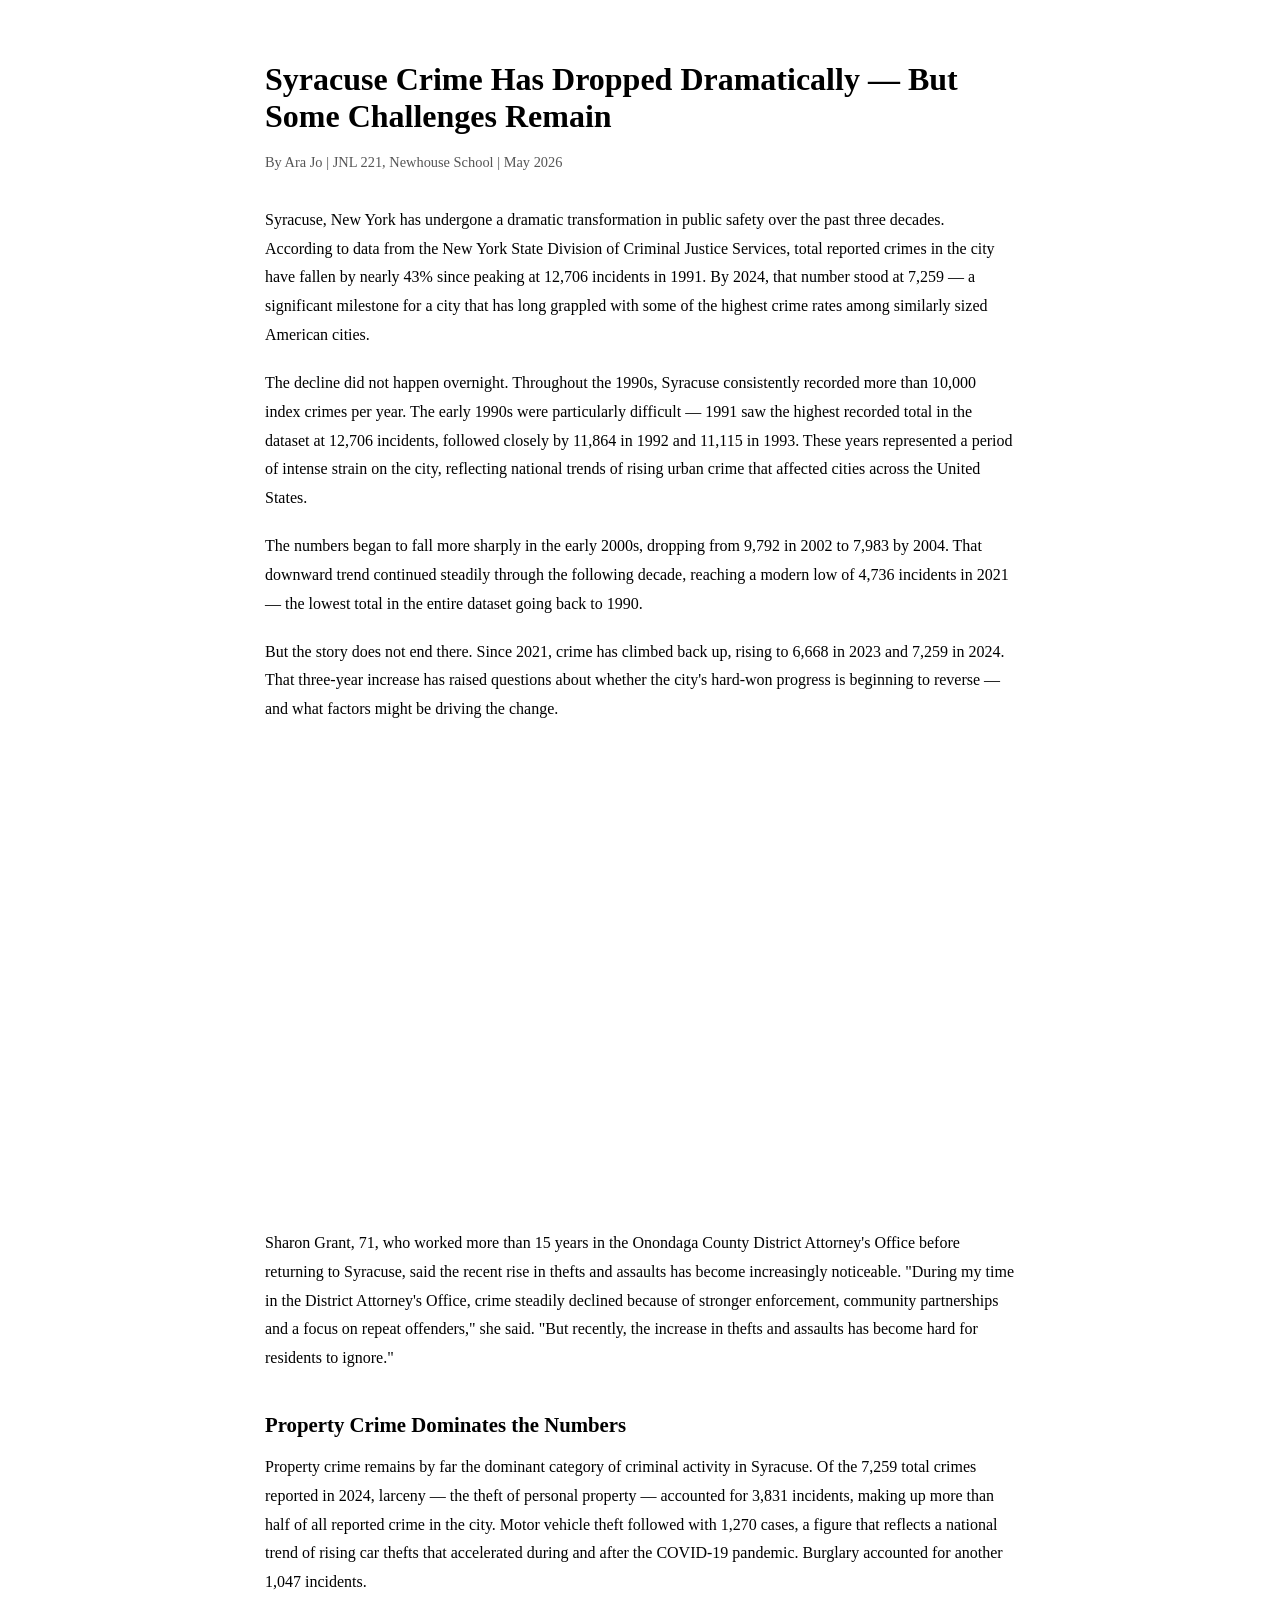
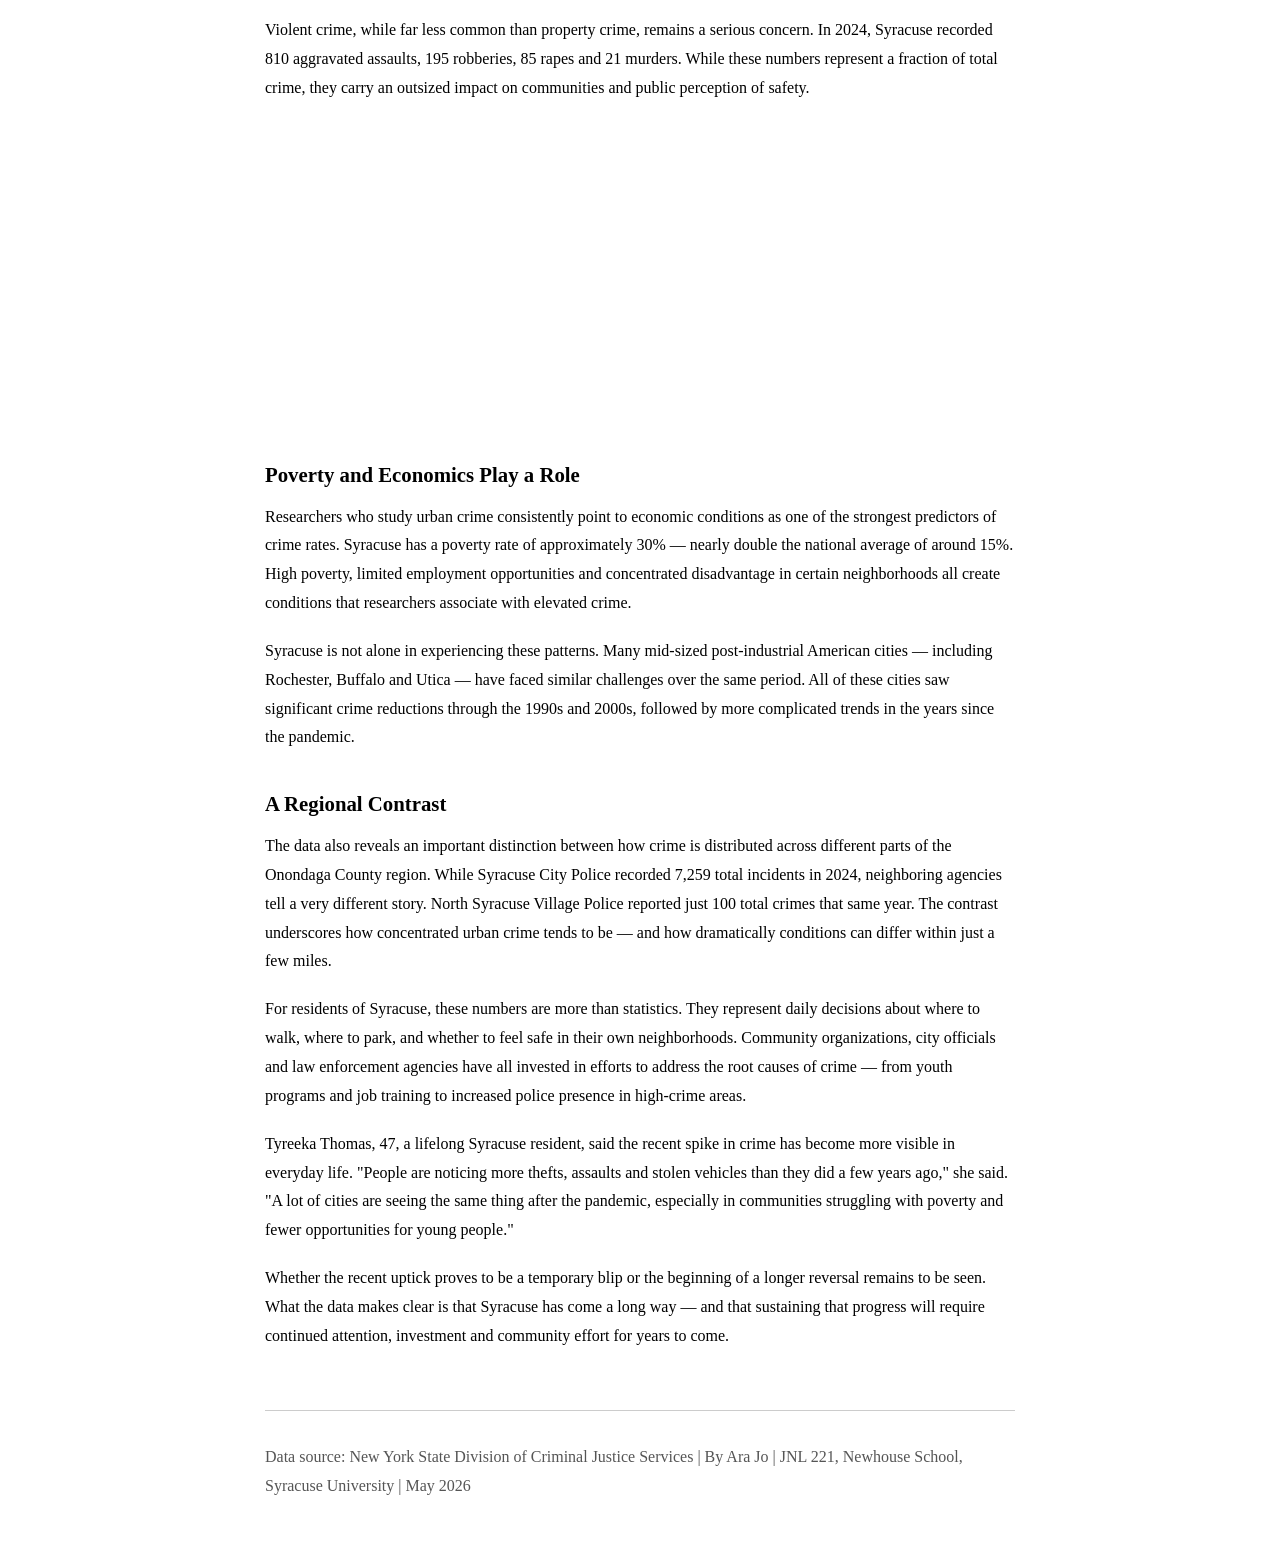
<file: index.html>
<!DOCTYPE html>
<html lang="en">
<head>
  <meta charset="UTF-8">
  <meta name="viewport" content="width=device-width, initial-scale=1.0">
  <title>Syracuse Crime Story</title>
  <style>
    body {
      font-family: Georgia, serif;
      background: white;
      color: black;
      max-width: 750px;
      margin: 0 auto;
      padding: 40px 20px;
    }

    h1 {
      font-size: 2rem;
      margin-bottom: 10px;
    }

    h2 {
      font-size: 1.3rem;
      margin-top: 40px;
      margin-bottom: 10px;
    }

    p {
      font-size: 1rem;
      line-height: 1.8;
      margin-bottom: 1.2em;
    }

    .byline {
      font-size: 0.9rem;
      color: #555;
      margin-bottom: 30px;
    }

    .chart {
      margin: 40px 0;
    }

    .placeholder {
      background: #f0f0f0;
      border-left: 4px solid #999;
      padding: 16px;
      margin: 24px 0;
      font-style: italic;
      color: #555;
    }

    footer {
      margin-top: 60px;
      border-top: 1px solid #ccc;
      padding-top: 16px;
      font-size: 0.85rem;
      color: #555;
    }
  </style>
</head>
<body>

  <h1>Syracuse Crime Has Dropped Dramatically — But Some Challenges Remain</h1>

  <p class="byline">By Ara Jo | JNL 221, Newhouse School | May 2026</p>

  <p>Syracuse, New York has undergone a dramatic transformation in public safety over the past three decades. According to data from the New York State Division of Criminal Justice Services, total reported crimes in the city have fallen by nearly 43% since peaking at 12,706 incidents in 1991. By 2024, that number stood at 7,259 — a significant milestone for a city that has long grappled with some of the highest crime rates among similarly sized American cities.</p>

  <p>The decline did not happen overnight. Throughout the 1990s, Syracuse consistently recorded more than 10,000 index crimes per year. The early 1990s were particularly difficult — 1991 saw the highest recorded total in the dataset at 12,706 incidents, followed closely by 11,864 in 1992 and 11,115 in 1993. These years represented a period of intense strain on the city, reflecting national trends of rising urban crime that affected cities across the United States.</p>

  <p>The numbers began to fall more sharply in the early 2000s, dropping from 9,792 in 2002 to 7,983 by 2004. That downward trend continued steadily through the following decade, reaching a modern low of 4,736 incidents in 2021 — the lowest total in the entire dataset going back to 1990.</p>

  <p>But the story does not end there. Since 2021, crime has climbed back up, rising to 6,668 in 2023 and 7,259 in 2024. That three-year increase has raised questions about whether the city's hard-won progress is beginning to reverse — and what factors might be driving the change.</p>

  <div class="chart">
    <iframe title="Syracuse City Crime Has Fallen by Nearly Half Since 1991" aria-label="Line chart" id="datawrapper-chart-JUf96" src="https://datawrapper.dwcdn.net/JUf96/1/" scrolling="no" frameborder="0" style="width: 0; min-width: 100% !important; border: none;" height="421" data-external="1"></iframe>
    <script type="text/javascript">window.addEventListener("message",function(a){if(void 0!==a.data["datawrapper-height"]){var e=document.querySelectorAll("iframe");for(var t in a.data["datawrapper-height"])for(var r,i=0;r=e[i];i++)if(r.contentWindow===a.source){var d=a.data["datawrapper-height"][t]+"px";r.style.height=d}}});</script>
  </div>

  <p>
Sharon Grant, 71, who worked more than 15 years 
in the Onondaga County District Attorney's Office 
before returning to Syracuse, said the recent rise 
in thefts and assaults has become increasingly 
noticeable. "During my time in the District 
Attorney's Office, crime steadily declined because 
of stronger enforcement, community partnerships 
and a focus on repeat offenders," she said. "But 
recently, the increase in thefts and assaults has 
become hard for residents to ignore."</p>

  <h2>Property Crime Dominates the Numbers</h2>

  <p>Property crime remains by far the dominant category of criminal activity in Syracuse. Of the 7,259 total crimes reported in 2024, larceny — the theft of personal property — accounted for 3,831 incidents, making up more than half of all reported crime in the city. Motor vehicle theft followed with 1,270 cases, a figure that reflects a national trend of rising car thefts that accelerated during and after the COVID-19 pandemic. Burglary accounted for another 1,047 incidents.</p>

  <p>Violent crime, while far less common than property crime, remains a serious concern. In 2024, Syracuse recorded 810 aggravated assaults, 195 robberies, 85 rapes and 21 murders. While these numbers represent a fraction of total crime, they carry an outsized impact on communities and public perception of safety.</p>

  <div class="chart">
    <iframe title="Larceny Makes Up the Majority of Crime in Syracuse in 2024" aria-label="Bar Chart" id="datawrapper-chart-WzoXj" src="https://datawrapper.dwcdn.net/WzoXj/1/" scrolling="no" frameborder="0" style="width: 0; min-width: 100% !important; border: none;" height="276" data-external="1"></iframe>
    <script type="text/javascript">window.addEventListener("message",function(a){if(void 0!==a.data["datawrapper-height"]){var e=document.querySelectorAll("iframe");for(var t in a.data["datawrapper-height"])for(var r,i=0;r=e[i];i++)if(r.contentWindow===a.source){var d=a.data["datawrapper-height"][t]+"px";r.style.height=d}}});</script>
  </div>

  <h2>Poverty and Economics Play a Role</h2>

  <p>Researchers who study urban crime consistently point to economic conditions as one of the strongest predictors of crime rates. Syracuse has a poverty rate of approximately 30% — nearly double the national average of around 15%. High poverty, limited employment opportunities and concentrated disadvantage in certain neighborhoods all create conditions that researchers associate with elevated crime.</p>

  <p>Syracuse is not alone in experiencing these patterns. Many mid-sized post-industrial American cities — including Rochester, Buffalo and Utica — have faced similar challenges over the same period. All of these cities saw significant crime reductions through the 1990s and 2000s, followed by more complicated trends in the years since the pandemic.</p>

  <h2>A Regional Contrast</h2>

  <p>The data also reveals an important distinction between how crime is distributed across different parts of the Onondaga County region. While Syracuse City Police recorded 7,259 total incidents in 2024, neighboring agencies tell a very different story. North Syracuse Village Police reported just 100 total crimes that same year. The contrast underscores how concentrated urban crime tends to be — and how dramatically conditions can differ within just a few miles.</p>

  <p>For residents of Syracuse, these numbers are more than statistics. They represent daily decisions about where to walk, where to park, and whether to feel safe in their own neighborhoods. Community organizations, city officials and law enforcement agencies have all invested in efforts to address the root causes of crime — from youth programs and job training to increased police presence in high-crime areas.</p>

<p>
Tyreeka Thomas, 47, a lifelong Syracuse resident, 
said the recent spike in crime has become more 
visible in everyday life. "People are noticing 
more thefts, assaults and stolen vehicles than 
they did a few years ago," she said. "A lot of 
cities are seeing the same thing after the 
pandemic, especially in communities struggling 
with poverty and fewer opportunities for young 
people."</p>

  <p>Whether the recent uptick proves to be a temporary blip or the beginning of a longer reversal remains to be seen. What the data makes clear is that Syracuse has come a long way — and that sustaining that progress will require continued attention, investment and community effort for years to come.</p>

  <footer>
    <p>Data source: New York State Division of Criminal Justice Services | By Ara Jo | JNL 221, Newhouse School, Syracuse University | May 2026</p>
  </footer>

</body>
</html>
</file>
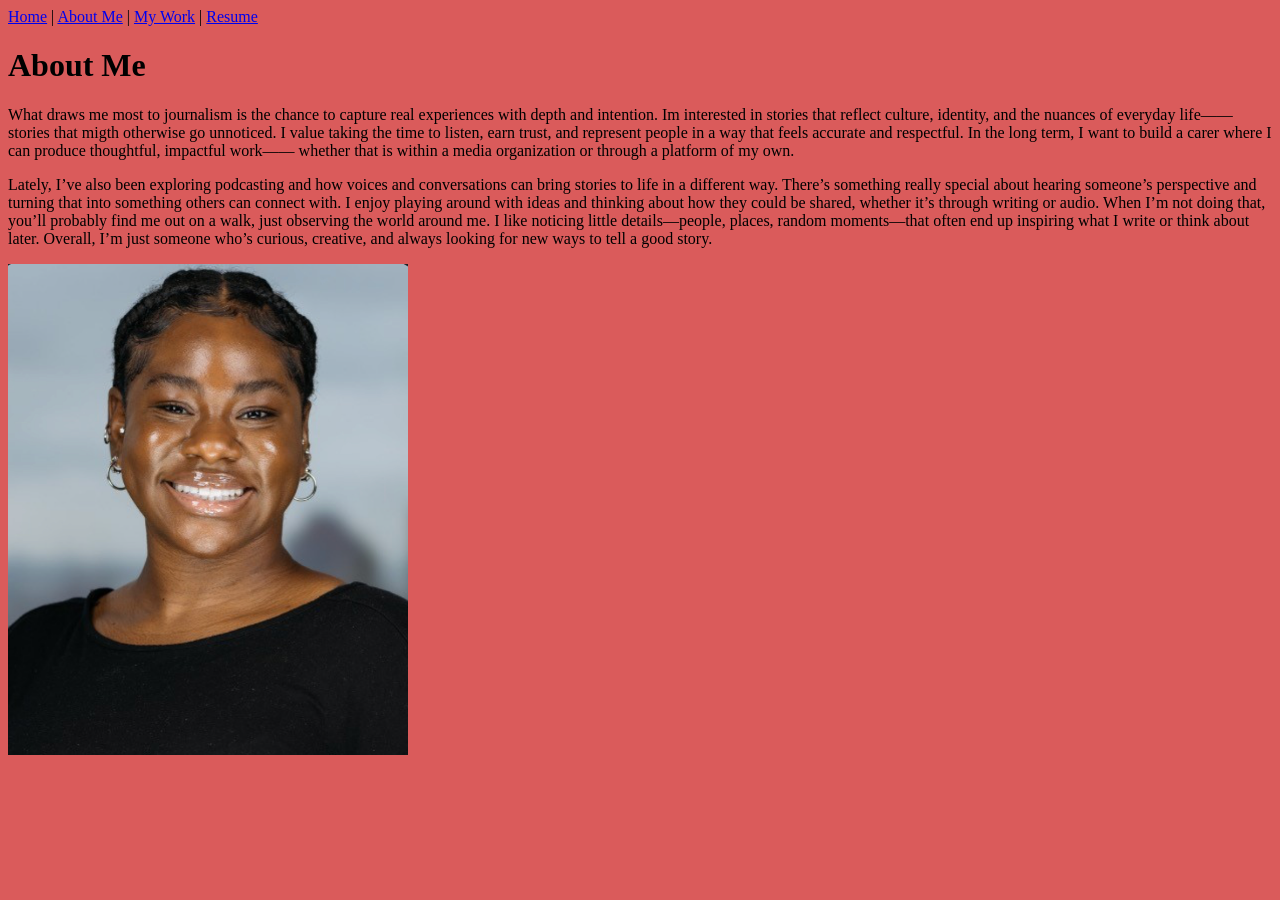
<file: portfolio/about/index.html>
<html>

    <head>

        <title>
            About Ara Jo
        </title>        



    <link rel="stylesheet" href="../main.css">

    </head>

    <body>

        <nav>
            <a href="../index.html">Home</a>
             
            | <a href="index.html">About Me</a> 
            | 
            <a href="../work/index.html">My Work</a> 
            | 
            <a href="../resume/index.html">Resume</a>
        </nav>

        <h1>
        
           About Me
        </h1>

        <h2>

        </h2>



        <p>
         What draws me most to journalism is the chance to capture real experiences with depth and intention. Im interested in stories that reflect culture, identity, and the nuances of everyday life——stories that migth otherwise go unnoticed. I value taking the time to listen, earn trust, and represent people in a way that feels accurate and respectful. 
       
        In the long term, I want to build a carer where I can produce thoughtful, impactful work—— whether that is within a media organization or through a platform of my own.
         </p>
         
        </p>

         Lately, I’ve also been exploring podcasting and how voices and conversations can bring stories to life in a different way. There’s something really special about hearing someone’s perspective and turning that into something others can connect with. I enjoy playing around with ideas and thinking about how they could be shared, whether it’s through writing or audio.

         When I’m not doing that, you’ll probably find me out on a walk, just observing the world around me. I like noticing little details—people, places, random moments—that often end up inspiring what I write or think about later. Overall, I’m just someone who’s curious, creative, and always looking for new ways to tell a good story.
</p>

         <img src="about1.png">

    </body>

</html>
</file>
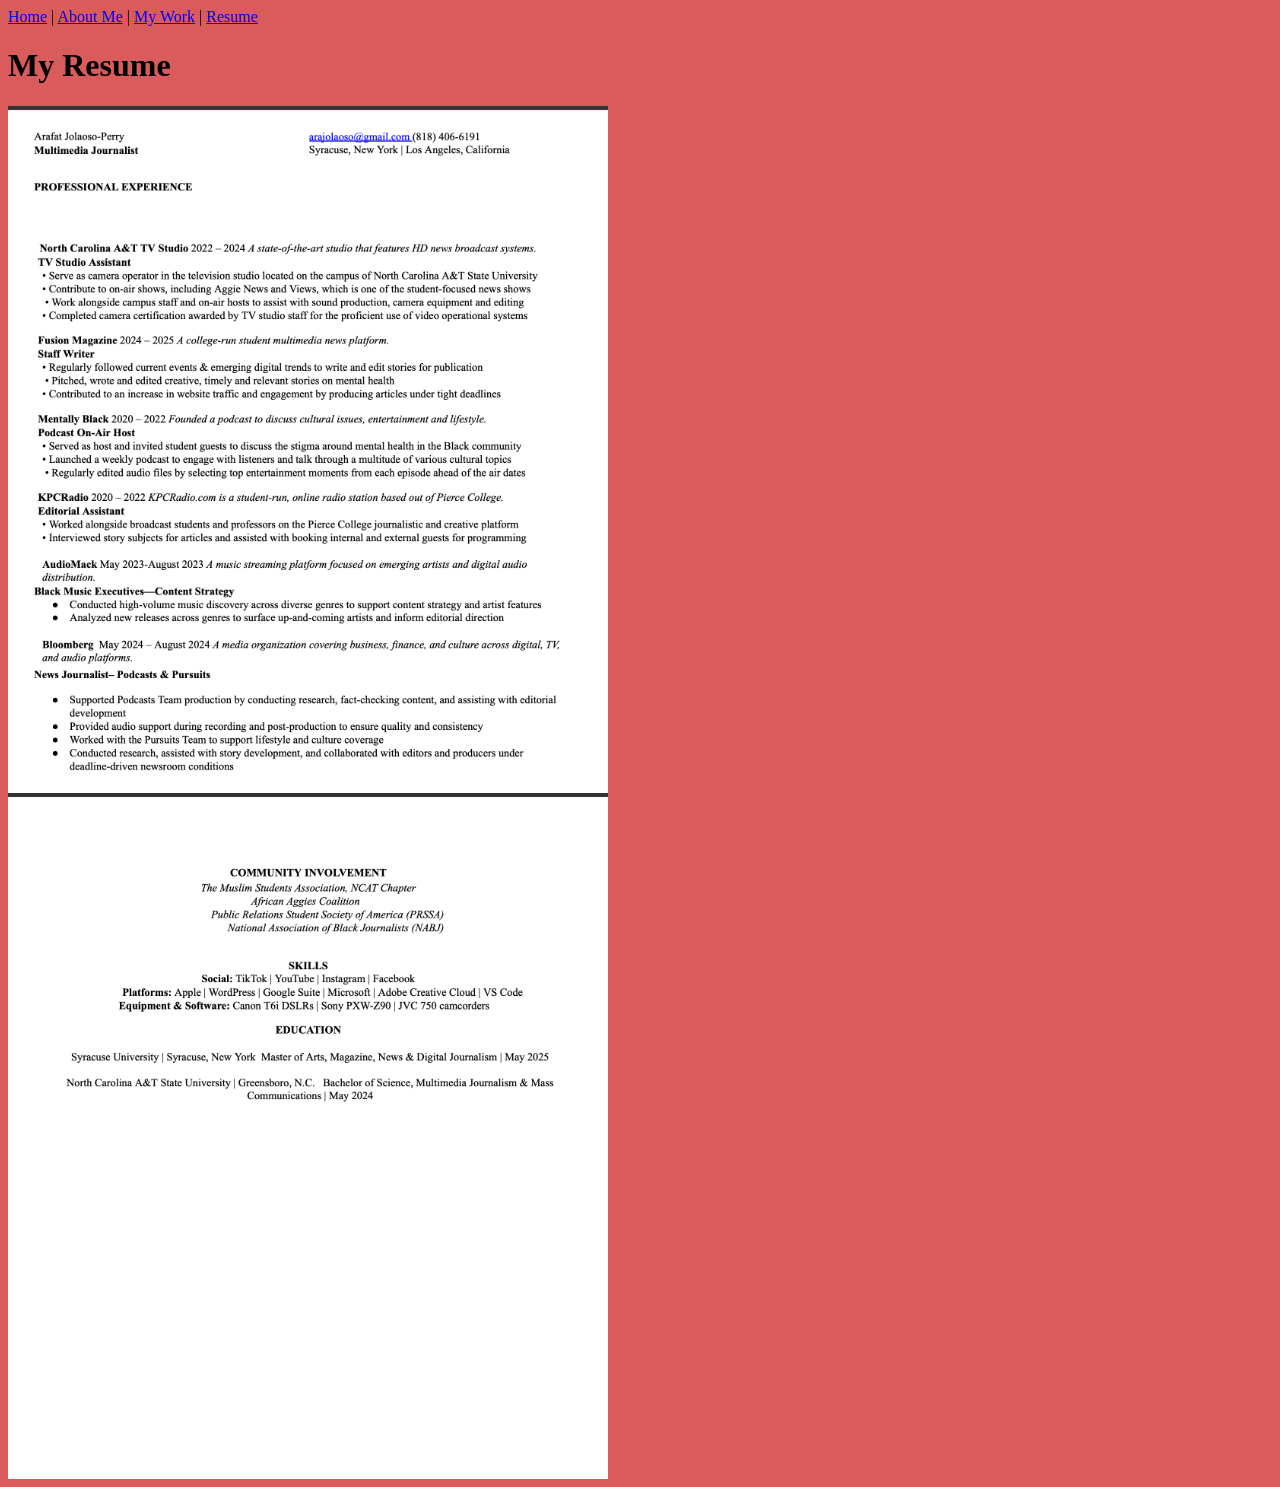
<file: portfolio/resume/index.html>
<html>

    <head>

        <title>
            Ara Jo's Resume
        </title>        



    <link rel="stylesheet" href="../main.css">

    </head>

    <body>

        <nav>
            <a href="../index.html">Home</a>
             
            | <a href="../about/index.html">About Me</a> 
            | 
            <a href="../work/index.html">My Work</a> 
            | 
            <a href="/index.html">Resume</a>
        </nav>

        <h1>
           My Resume
        </h1>

        <h2>
        </h2>

        <img class="resume" src="../resume1.png">
        <br/>
        <img class="resume" src="../resume2.png">
    </body>

</html>
</file>
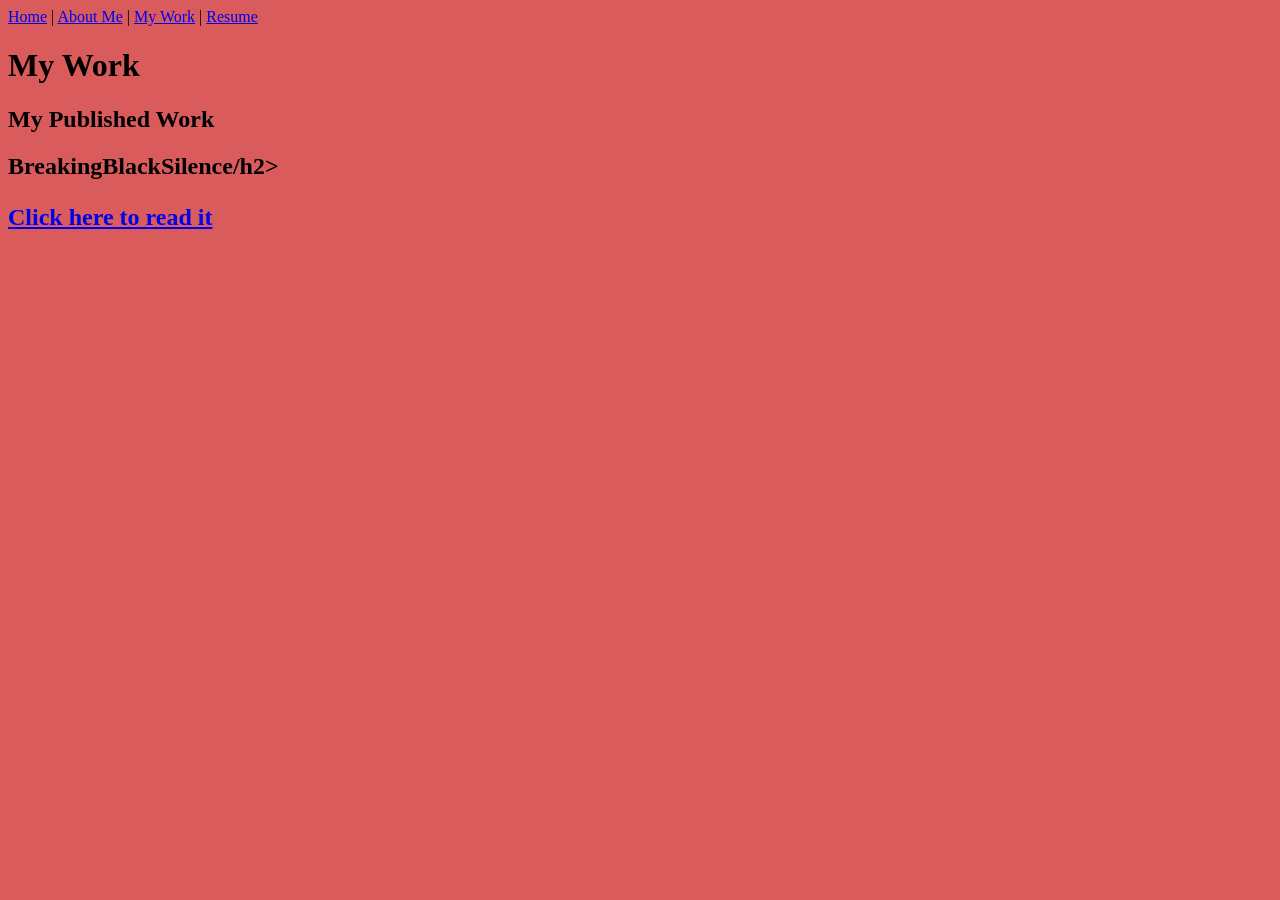
<file: portfolio/work/index.html>
<html>

    <head>

        <title>
            Ara Jo's Work
        </title>        



    <link rel="stylesheet" href="../main.css">

    </head>

    <body>

        <nav>
            <a href="../index.html">Home</a>
             
            | <a href="../about/index.html">About Me</a> 
            | 
            <a href="index.html">My Work</a> 
            | 
            <a href="../resume/index.html">Resume</a>
        </nav>

        <h1>
           My Work
        </h1>

        <h2>
  
   <h2>My Published Work</h2>
            
<h2>BreakingBlackSilence/h2>
        

<p><a href="https://fusionmagazine.substack.com/p/breaking-black-silence">Click here to read it</a></p>

        </h2>

       
    </body>

</html>
</file>
<file: portfolio/main.css>
img {
    width: 400px;
    max-width: 800px;
}

.resume {
    width: 600px;
    max-width: 1200px;
}

body {
    background-color: rgb(218, 91, 91);
}

.arastyle {
    background-color: antiquewhite;
    max-width: 800px;
    padding: 30px
}
</file>
